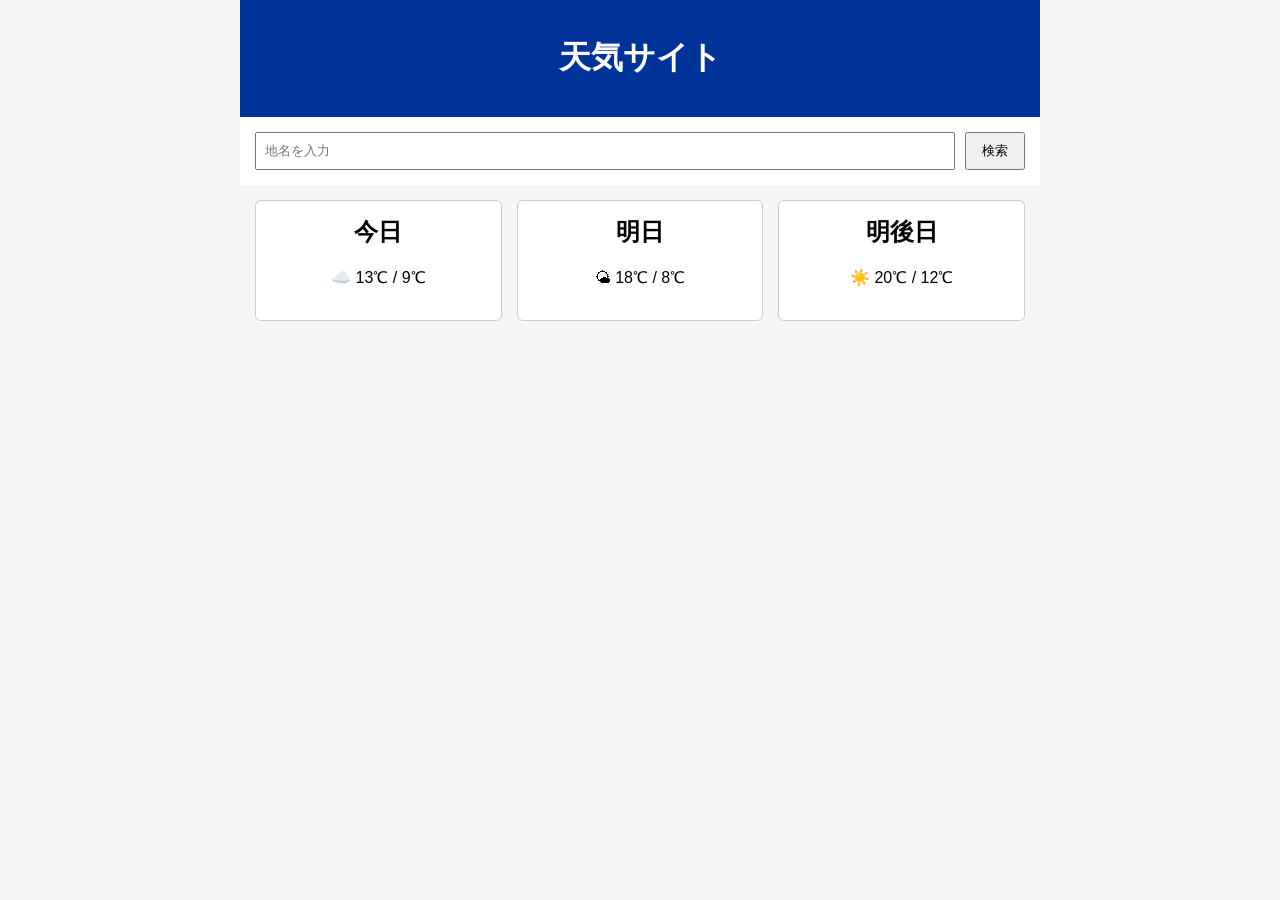
<file: index.html>
<!DOCTYPE html>
<html lang="ja">
<head>
  <meta charset="UTF-8">
  <meta name="viewport" content="width=device-width, initial-scale=1.0">
  <link rel="stylesheet" href="style.css">
  <title>天気ページ改良版</title>
</head>
<body>

  <div class="container">

    <header class="header">
      <h1>天気サイト</h1>
    </header>

    <div class="search">
      <input type="text" placeholder="地名を入力">
      <button>検索</button>
    </div>

    <section class="weather">
      <div class="day">
        <h2>今日</h2>
        <p>☁️ 13℃ / 9℃</p>
      </div>

      <div class="day">
        <h2>明日</h2>
        <p>🌤 18℃ / 8℃</p>
      </div>

      <div class="day">
        <h2>明後日</h2>
        <p>☀️ 20℃ / 12℃</p>
      </div>

    </section>

  </div>

</body>
</html>
</file>
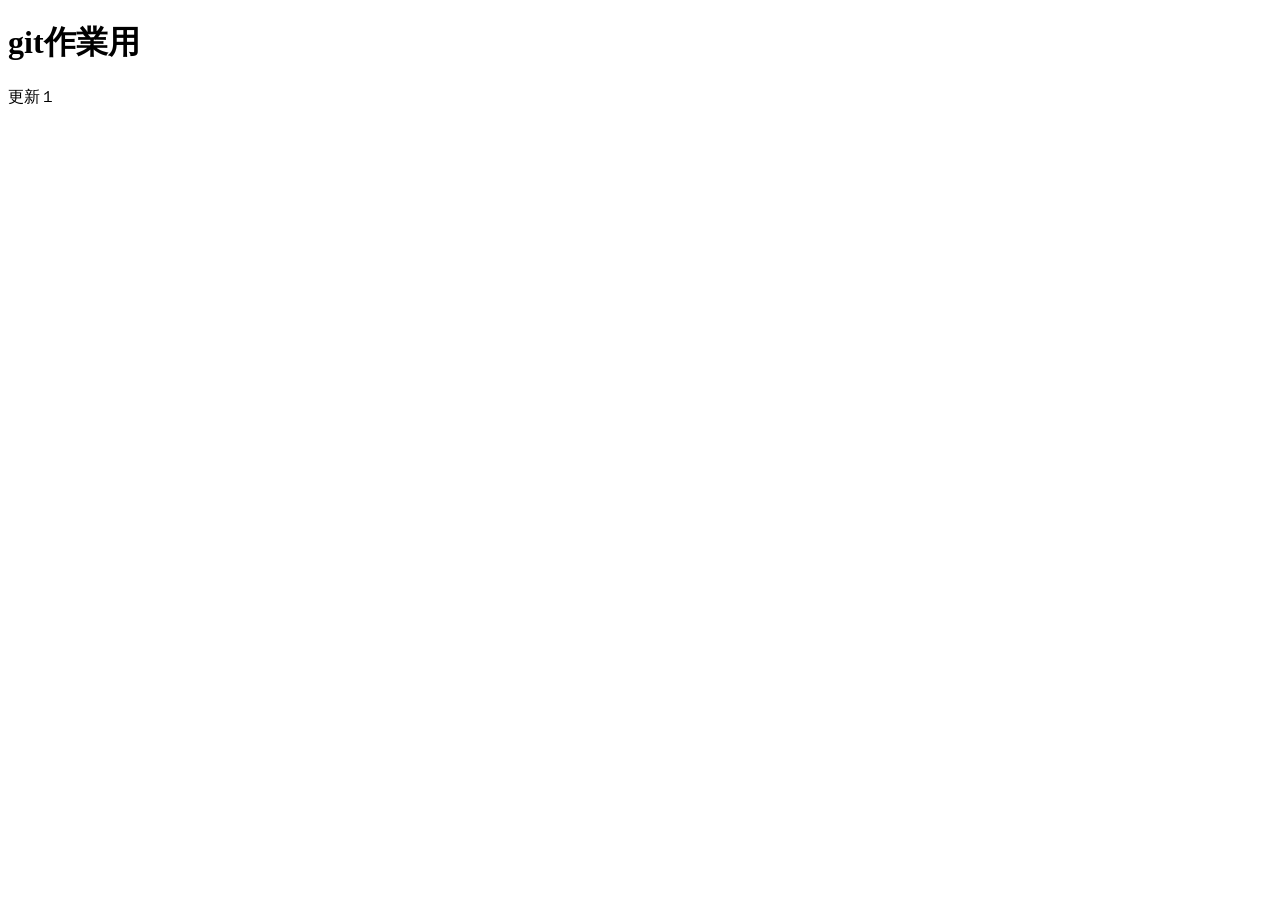
<file: 9/9-3.html>
<!DOCTYPE html>
<html lang="en">
<head>
    <meta charset="UTF-8">
    <meta name="viewport" content="width=device-width, initial-scale=1.0">
    <title>Document</title>
</head>
<body>
    <h1>git作業用</h1>
    <p>更新１</p>
</body>
</html>
</file>
<file: style.css>
body {
  margin: 0;
  font-family: sans-serif;
  background: #f5f5f5;
}

/* ★ ページ全体をGridレイアウトにする */
.container {
  display: grid;
  grid-template-areas:
    "header"
    "search"
    "weather";
  grid-template-rows: auto auto 1fr;
  max-width: 800px;
  margin: auto;
}

/* ヘッダー */
.header {
  grid-area: header;
  background: #003399;
  color: white;
  padding: 15px;
  text-align: center;
}

/* 検索エリア */
.search {
  grid-area: search;
  display: flex;
  gap: 10px;
  padding: 15px;
  background: white;
}

.search input {
  flex: 1;
  padding: 8px;
}

.search button {
  padding: 8px 15px;
}

/* 天気カード（Grid使用） */
.weather {
  grid-area: weather;
  display: grid;
  grid-template-columns: repeat(auto-fit, minmax(160px, 1fr));
  gap: 15px;
  padding: 15px;
}

/* 日カード */
.day {
  background: white;
  padding: 15px;
  text-align: center;
  border: 1px solid #ccc;
  border-radius: 6px;
}

.day h2 {
  margin-top: 0;
}
</file>
